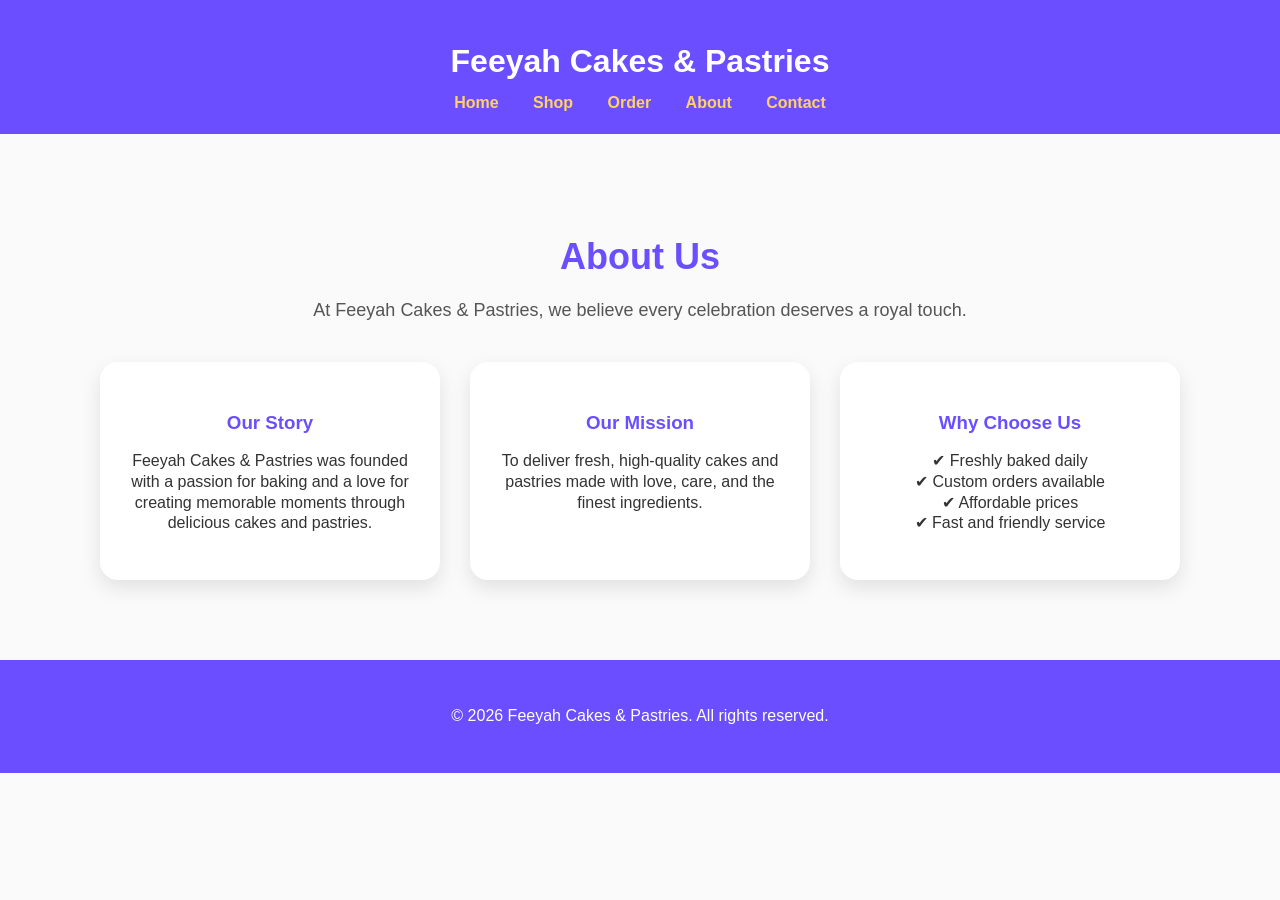
<file: about.html>
<!DOCTYPE html>
<html lang="en">
<head>
    <meta charset="UTF-8">
    <meta name="viewport" content="width=device-width, initial-scale=1.0">
    <title>About Us | Feeyah Cakes & Pastries</title>
    <link rel="stylesheet" href="about.css">
</head>
<body>

    <!-- Header -->
    <header>
        <h1>Feeyah Cakes & Pastries</h1>
        <nav>
            <a href="index.html">Home</a>
            <a href="shop.html">Shop</a>
            <a href="order.html">Order</a>
            <a href="about.html">About</a>
            <a href="contact.html">Contact</a>
        </nav>
    </header>

    <!-- About Section -->
    <section class="about">
        <h2>About Us</h2>
        <p class="intro">
            At Feeyah Cakes & Pastries, we believe every celebration deserves a royal touch.
        </p>

        <div class="about-content">

            <div class="about-card">
                <h3>Our Story</h3>
                <p>
                    Feeyah Cakes & Pastries was founded with a passion for baking
                    and a love for creating memorable moments through delicious
                    cakes and pastries.
                </p>
            </div>

            <div class="about-card">
                <h3>Our Mission</h3>
                <p>
                    To deliver fresh, high-quality cakes and pastries made with
                    love, care, and the finest ingredients.
                </p>
            </div>

            <div class="about-card">
                <h3>Why Choose Us</h3>
                <p>
                    ✔ Freshly baked daily<br>
                    ✔ Custom orders available<br>
                    ✔ Affordable prices<br>
                    ✔ Fast and friendly service
                </p>
            </div>

        </div>
    </section>

    <!-- Footer -->
    <footer>
        <p>© 2026 Feeyah Cakes & Pastries. All rights reserved.</p>
    </footer>

</body>
</html>
</file>
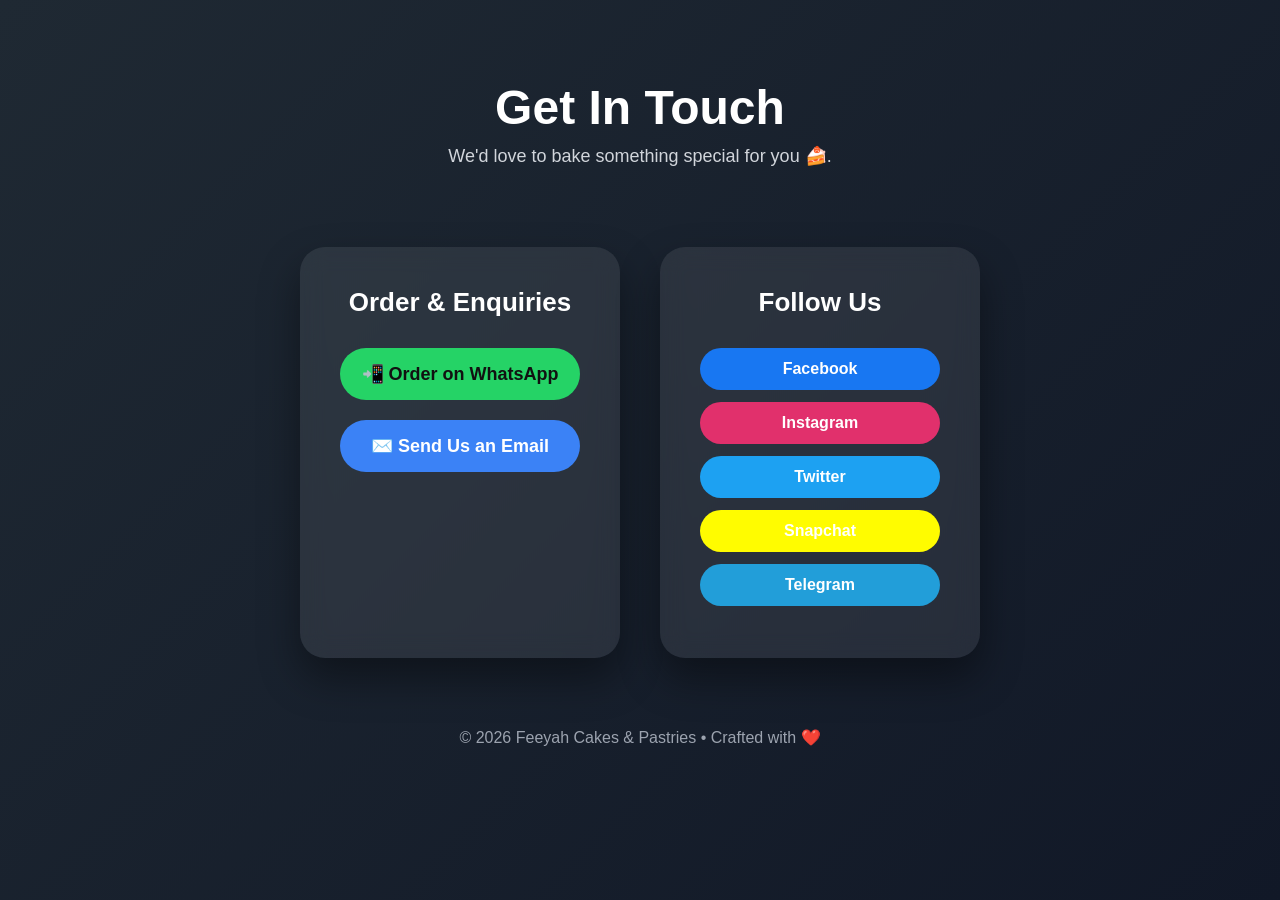
<file: contact.html>
<!DOCTYPE html>
<html lang="en">
    <head>
        <meta charset="UTF-8">
        <meta name="viewport" content="width=device-width, initial-scale=1.0">
        <title>Contact Us | Feeyah Cakes & Pastries</title>
        <link rel="stylesheet" href="contact.css">
    </head>
<body>
    <!--HEADER-->
    <header>
        <h1>Get In Touch</h1>
        <p>We'd love to bake something special for you 🍰.</p>
    </header>
    <!--CONTACT SECTION-->
    <section class="contact-wrapper">
        <!--Main contact section-->
        <div class="contact-card">
        <h2>Order & Enquiries</h2>
         <a class="contact-btn whatsapp" href="https://wa.me/2349160922506" target="_blank">
                📲 Order on WhatsApp
        </a>

        <a class="contact-btn email" href="mailto:marufegbetundek@gmail.com">
            ✉️ Send Us an Email
        </a>
        </div>

               <!-- Social Media -->
        <div class="social-card">
        <h2>Follow Us</h2>

         <div class="social-links">
            <a href="https://www.facebook.com/Egbetunde.Maruf" class="facebook" target="_blank">Facebook</a>
            <a href="https://www.instagram.com/olamiola615" class="instagram" target="_blank">Instagram</a>
            <a href="https://twitter.com/OAU_MARUF" class="twitter" target="_blank">Twitter</a>
            <a href="https://www.snapchat.com/add/oluwacaryode" class="snapchat" target="_blank">Snapchat</a>
            <a href="https://t.me/messi8820" class="telegram" target="_blank">Telegram</a>

        </div>
    </div>
    </section>

    <!-- Footer -->
    <footer>
        <p>© 2026 Feeyah Cakes & Pastries • Crafted with ❤️</p>
    </footer>

</body>
</html>
</file>
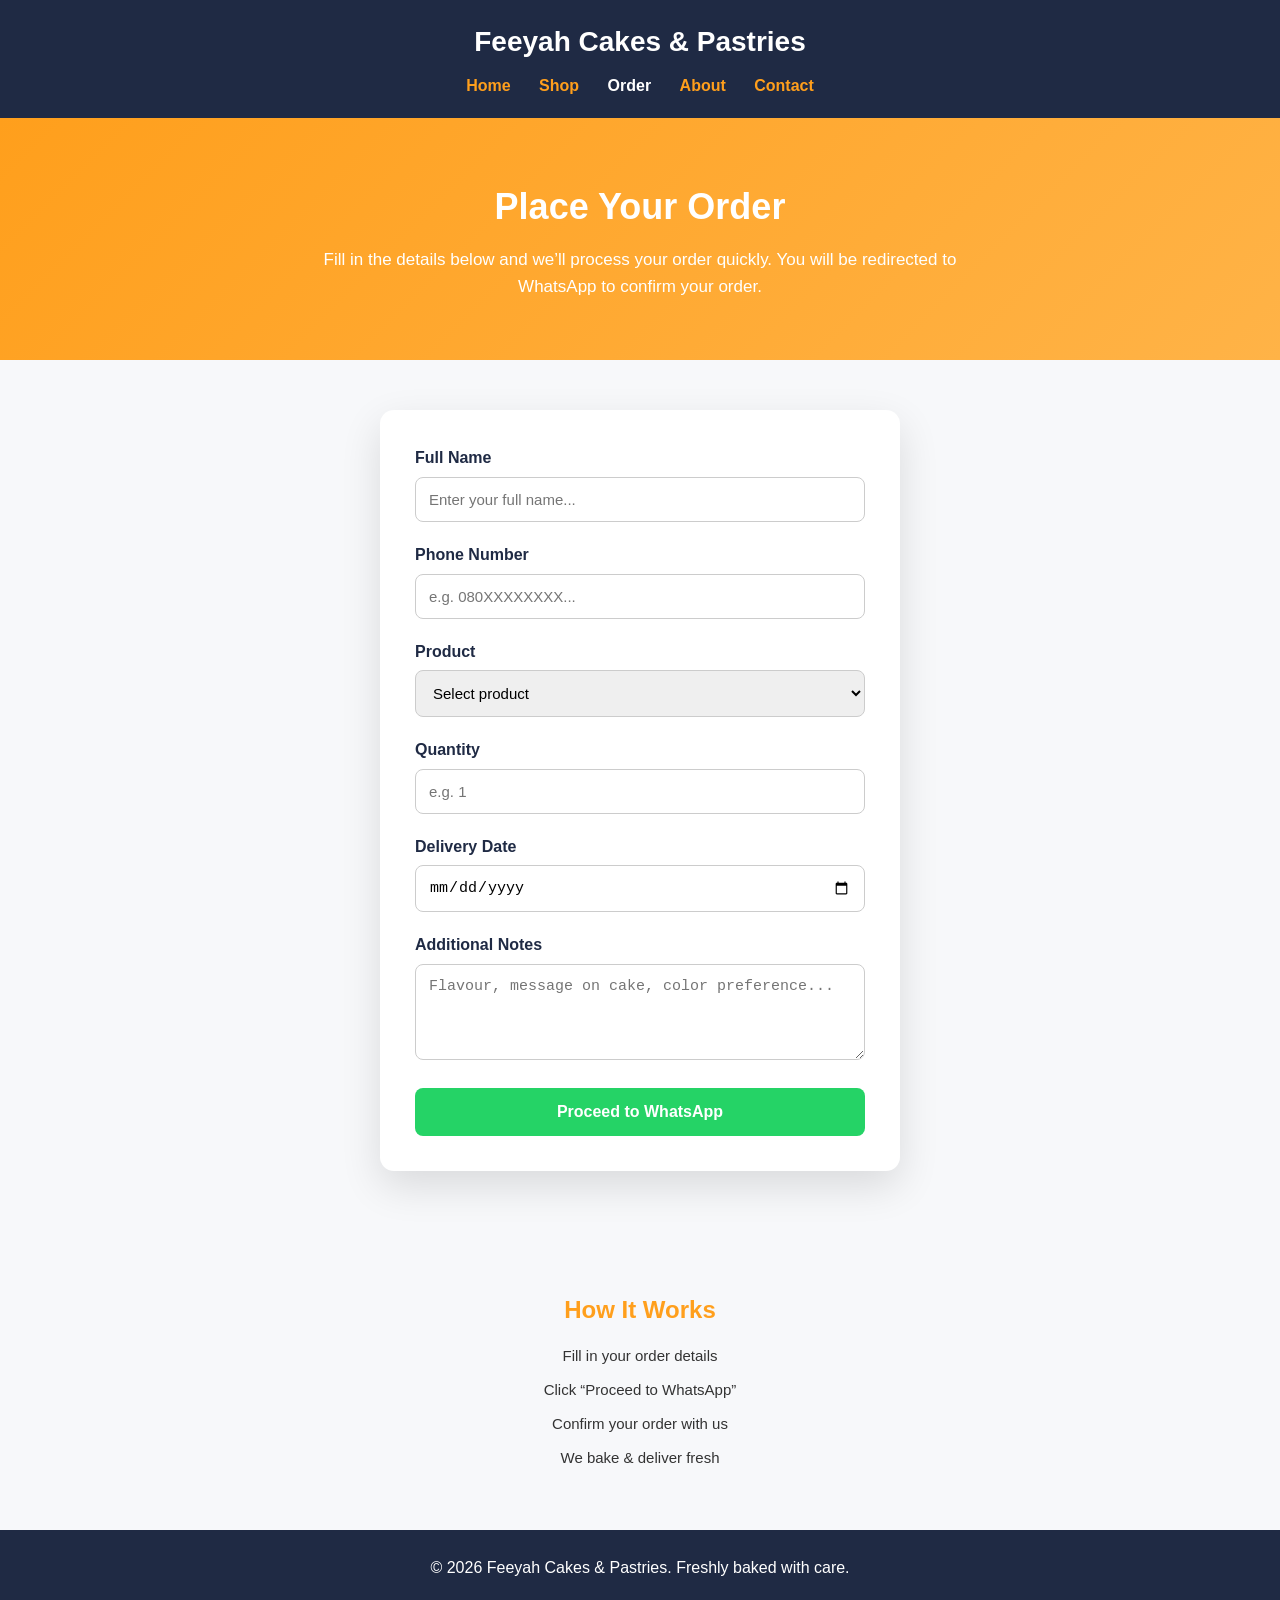
<file: order.html>
<!DOCTYPE html>
<html lang="en">
<head>
    <meta charset="UTF-8">
    <meta name="viewport" content="width=device-width, initial-scale=1.0">
    <title>Order | Feeyah Cakes & Pastries</title>
    <link rel="stylesheet" href="order.css">
</head>
<body>

<!-- Header -->
<header>
    <h1>Feeyah Cakes & Pastries</h1>
    <nav>
        <a href="index.html">Home</a>
        <a href="shop.html">Shop</a>
        <a class="active" href="order.html">Order</a>
        <a href="about.html">About</a>
        <a href="contact.html">Contact</a>
    </nav>
</header>

<!-- Intro Section -->
<section class="order-intro">
    <h2>Place Your Order</h2>
    <p>
        Fill in the details below and we’ll process your order quickly.  
        You will be redirected to WhatsApp to confirm your order.
    </p>
</section>

<!-- Order Form Section -->
<section class="order-section">
    <form class="order-form" id="orderForm">
        <div class="form-group">
            <label>Full Name</label>
            <input type="text" id="name" placeholder="Enter your full name..." required>
        </div>
        <div class="form-group">
            <label>Phone Number</label>
            <input type="tel" id="phone" placeholder="e.g. 080XXXXXXXX..." required>
        </div>
        <div class="form-group">
            <label>Product</label>
            <select id="product" required>
                <option value="">Select product</option>
                <option>Chocolate Cake</option>
                <option>Red Velvet Cake</option>
                <option>Vanilla Cupcakes</option>
                <option>Fruit Tart</option>
                <option>Custom Cake</option>
            </select>
        </div>
        <div class="form-group">
            <label>Quantity</label>
            <input type="number" id="quantity" min="1" placeholder="e.g. 1" required>
        </div>
        <div class="form-group">
            <label>Delivery Date</label>
            <input type="date" id="date" required>
        </div>
        <div class="form-group">
            <label>Additional Notes</label>
            <textarea id="notes" rows="4" placeholder="Flavour, message on cake, color preference..."></textarea>
        </div>
        <button type="submit">Proceed to WhatsApp</button>
    </form>
</section>

<!-- Order Info Section -->
<section class="order-info">
    <h3>How It Works</h3>
    <ul>
        <li>Fill in your order details</li>
        <li>Click “Proceed to WhatsApp”</li>
        <li>Confirm your order with us</li>
        <li>We bake & deliver fresh</li>
    </ul>
</section>

<!-- Footer -->
<footer>
    <p>© 2026 Feeyah Cakes & Pastries. Freshly baked with care.</p>
</footer>

<!-- Success Message -->
<div id="successMessage" class="success-message">
    <h4>Order Sent Successfully 🎉</h4>
    <p>You are being redirected to WhatsApp to confirm your order.</p>
</div>

<!-- JavaScript -->
<script>
document.addEventListener("DOMContentLoaded", function () {
    /* Autofill product if coming from shop page */
    const params = new URLSearchParams(window.location.search);
    const productFromURL = params.get("product");
    if (productFromURL) {
        const productSelect = document.getElementById("product");
        for (let option of productSelect.options) {
            if (option.text === productFromURL) {
                option.selected = true;
                break;
            }
        }
    }
});

/* WhatsApp Order Submit with Success Message */
document.getElementById("orderForm").addEventListener("submit", function (e) {
    e.preventDefault();

    const name = document.getElementById("name").value;
    const phone = document.getElementById("phone").value;
    const product = document.getElementById("product").value;
    const quantity = document.getElementById("quantity").value;
    const date = document.getElementById("date").value;
    const notes = document.getElementById("notes").value || "None";

    const message =
        `*NEW ORDER RECEIVED*%0A--------------------%0A` +
        `*Name:* ${name}%0A` +
        `*Phone:* ${phone}%0A` +
        `*Product:* ${product}%0A` +
        `*Quantity:* ${quantity}%0A` +
        `*Delivery Date:* ${date}%0A` +
        `*Notes:* ${notes}%0A--------------------`;

    const whatsappNumber = "2349160922506";
    const whatsappURL = `https://wa.me/${whatsappNumber}?text=${message}`;

    /* Show success message */
    const successBox = document.getElementById("successMessage");
    successBox.style.display = "block";

    /* Redirect after short delay */
    setTimeout(() => {
        window.open(whatsappURL, "_blank");
        successBox.style.display = "none";
        document.getElementById("orderForm").reset();
    }, 1800);
});
</script>

</body>
</html>
</file>
<file: about.css>
/* GENERAL */
body {
    background: #FAFAFA;
    color: #333;
    margin: 0;
    font-family: 'Segoe UI', Tahoma, Geneva, Verdana, sans-serif;
    line-height: 1.3;
}

/* HEADER */
header {
    background-color: #6B4EFF;
    color: #FFF;
    text-align: center;
    padding: 20px 0;
}

header h1 {
    margin-bottom: 10px;
}

header nav a {
    color: #FFD166;
    margin: 0 15px;
    text-decoration: none;
    font-weight: 600;
}

header nav a:hover {
    color: #FFF;
}

/* ABOUT SECTION */
.about {
    max-width: 1100px;
    margin: 50px auto;
    padding: 20px 0;
    text-align: center;
}

.about h2 {
    font-size: 36px;
    color: #6B4EFF;
    margin-bottom: 10px;
}

.about .intro {
    font-size: 18px;
    margin-bottom: 40px;
    color: #555;
}

/* CARDS */
.about-content {
    display: flex;
    gap: 30px;
    flex-wrap: wrap;
    justify-content: center;
}

.about-card {
    background-color: #FFF;
    padding: 30px;
    width: 280px;
    border-radius: 18px;
    box-shadow: 0 8px 20px rgba(0,0,0,0.1);
    transition: transform 0.3s;
}

.about-card:hover {
    transform: translateY(-5px);
}

.about-card h3 {
    color: #6B4EFF;
    margin-bottom: 15px;
}

/* FOOTER */
footer {
    background-color: #6B4EFF;
    color: #FFF;
    text-align: center;
    padding: 30px 20px;
    margin-top: 60px;
}

/* RESPONSIVE */
@media (max-width: 768px) {
    .about-content {
        flex-direction: column;
        align-items: center;
    }

    header nav {
        display: flex;
        flex-direction: column;
        gap: 10px;
    }
}
</file>
<file: contact.css>
/* Reset */
* {
    margin: 0;
    padding: 0;
    box-sizing: border-box;
}

/* Body */
body {
    font-family: 'Segoe UI', Tahoma, Geneva, Verdana, sans-serif;
    min-height: 100vh;
    background: linear-gradient(135deg, #1F2933, #111827);
    color: #FFF;
}

/* Header */
header {
    text-align: center;
    padding: 80px 20px 40px;
}

header h1 {
    font-size: 48px;
    margin-bottom: 10px;
}

header p {
    font-size: 18px;
    color: #D1D5DB;
}

/* Contact Wrapper */
.contact-wrapper {
    display: flex;
    justify-content: center;
    gap: 40px;
    padding: 40px 20px;
    flex-wrap: wrap;
}

/* Glass Cards */
.contact-card,
.social-card {
    background: rgba(255, 255, 255, 0.08);
    backdrop-filter: blur(12px);
    border-radius: 25px;
    padding: 40px;
    width: 320px;
    box-shadow: 0 20px 40px rgba(0,0,0,0.4);
    text-align: center;
}

/* Headings */
.contact-card h2,
.social-card h2 {
    margin-bottom: 30px;
    font-size: 26px;
}

/* Buttons */
.contact-btn {
    display: block;
    margin-bottom: 20px;
    padding: 15px;
    border-radius: 50px;
    font-size: 18px;
    text-decoration: none;
    font-weight: bold;
    transition: transform 0.3s, box-shadow 0.3s;
}

.contact-btn:hover {
    transform: translateY(-4px);
    box-shadow: 0 10px 20px rgba(0,0,0,0.4);
}

/* Button Colors */
.whatsapp {
    background: #25D366;
    color: #111;
}

.email {
    background: #3B82F6;
    color: #FFF;
}

/* Social Links */
.social-links a {
    display: block;
    margin: 12px 0;
    padding: 12px;
    border-radius: 30px;
    text-decoration: none;
    color: #FFF;
    font-weight: 600;
    transition: background 0.3s;
}

.facebook { background: #1877F2; }
.instagram { background: #E1306C; }
.twitter { background: #1DA1F2; }
.snapchat { background: #FFFC00; color: #111; }
.telegram { background: #229ED9; }

.social-links a:hover {
    opacity: 0.85;
}

/* Footer */
footer {
    text-align: center;
    padding: 30px 20px;
    color: #9CA3AF;
}

/* Responsive */
@media (max-width: 768px) {
    header h1 {
        font-size: 36px;
    }

    .contact-card,
    .social-card {
        width: 100%;
        max-width: 350px;
    }
}
</file>
<file: order.css>
/* RESET */
* {
    margin: 0;
    padding: 0;
    box-sizing: border-box;
}

body {
    font-family: 'Segoe UI', Arial, sans-serif;
    background-color: #F7F8FA;
    color: #333;
    line-height: 1.6;
}

/* HEADER */
header {
    background: #1F2A44;
    color: #fff;
    padding: 20px 15px;
    text-align: center;
}

header h1 {
    font-size: 28px;
    margin-bottom: 8px;
}

header nav a {
    color: #FF9F1C;
    margin: 0 12px;
    text-decoration: none;
    font-weight: 600;
}

header nav a.active,
header nav a:hover {
    color: #fff;
}

/* INTRO SECTION */
.order-intro {
    background: linear-gradient(135deg, #FF9F1C, #FFB347);
    color: #fff;
    padding: 60px 20px;
    text-align: center;
}

.order-intro h2 {
    font-size: 36px;
    margin-bottom: 10px;
}

.order-intro p {
    max-width: 700px;
    margin: auto;
    font-size: 17px;
}

/* FORM SECTION */
.order-section {
    display: flex;
    justify-content: center;
    padding: 50px 20px 80px;
}

.order-form {
    background: #fff;
    width: 100%;
    max-width: 520px;
    padding: 35px;
    border-radius: 14px;
    box-shadow: 0 15px 40px rgba(0,0,0,0.12);
}

/* FORM GROUP */
.form-group {
    margin-bottom: 20px;
}

.form-group label {
    display: block;
    margin-bottom: 6px;
    font-weight: 600;
    color: #1F2A44;
}

.form-group input,
.form-group select,
.form-group textarea {
    width: 100%;
    padding: 13px;
    border: 1px solid #ccc;
    border-radius: 8px;
    font-size: 15px;
}

.form-group input:focus,
.form-group select:focus,
.form-group textarea:focus {
    outline: none;
    border-color: #FF9F1C;
}

/* BUTTON */
.order-form button {
    width: 100%;
    padding: 15px;
    background: #25D366;
    color: #fff;
    border: none;
    border-radius: 8px;
    font-size: 16px;
    font-weight: bold;
    cursor: pointer;
    transition: 0.3s;
}

.order-form button:hover {
    background: #1ebe5d;
}

/* INFO SECTION */
.order-info {
    max-width: 800px;
    margin: 40px auto 0;
    text-align: center;
    padding: 0 20px;
}

.order-info h3 {
    font-size: 24px;
    margin-bottom: 15px;
    color: #FF9F1C;
}

.order-info ul {
    list-style: none;
}

.order-info ul li {
    margin-bottom: 10px;
    font-size: 15px;
}

/* SUCCESS MESSAGE */
.success-message {
    position: fixed;
    top: 20px;
    right: 20px;
    background: #1F2A44;
    color: #fff;
    padding: 18px 22px;
    border-radius: 10px;
    box-shadow: 0 10px 30px rgba(0,0,0,0.2);
    display: none;
    z-index: 9999;
}

.success-message h4 {
    margin-bottom: 6px;
    color: #FF9F1C;
    font-size: 16px;
}

.success-message p {
    font-size: 14px;
}

/* FOOTER */
footer {
    background: #1F2A44;
    color: #fff;
    text-align: center;
    padding: 25px;
    margin-top: 60px;
}

/* MOBILE */
@media(max-width:768px){
    header nav{
        display: flex;
        flex-direction: column;
        gap: 10px;
    }

    .order-intro h2{
        font-size: 28px;
    }
}
</file>
